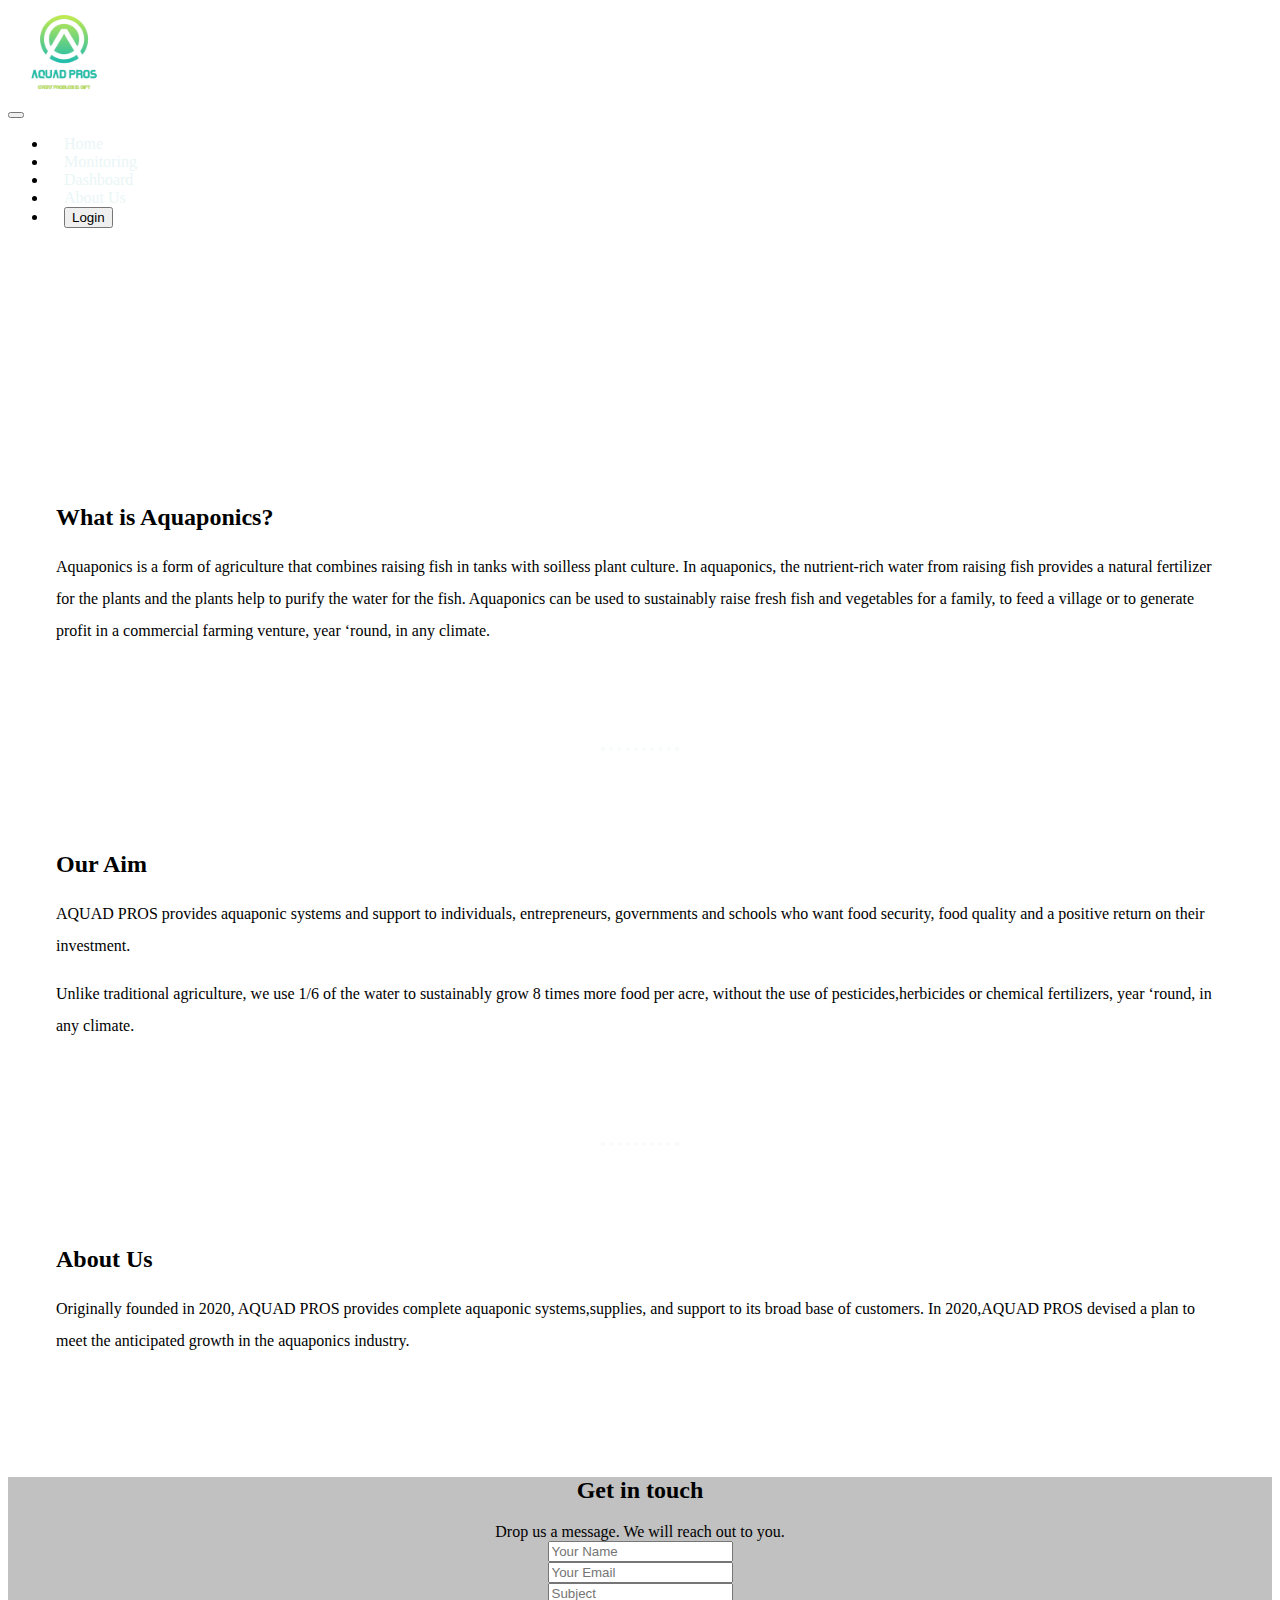
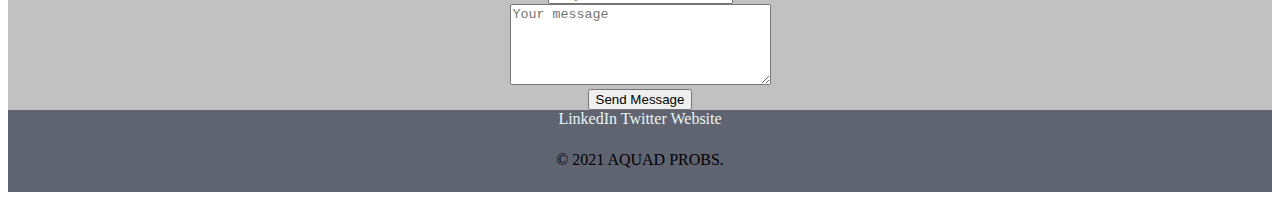
<file: index.html>
<!doctype html>
<html lang="en">

<head>
  <meta charset="utf-8">
  <meta name="viewport" content="width=device-width, initial-scale=1">

  <link href="https://cdn.jsdelivr.net/npm/bootstrap@5.0.1/dist/css/bootstrap.min.css" rel="stylesheet" integrity="sha384-+0n0xVW2eSR5OomGNYDnhzAbDsOXxcvSN1TPprVMTNDbiYZCxYbOOl7+AMvyTG2x" crossorigin="anonymous">
  <link rel="icon" href="images/favicon.ico">
  <title>Aquad Probs Home Page</title>
  <link rel="icon" href="images/favicon.ico">
  <link rel="stylesheet" href="css/styl.css">
  <link rel="stylesheet" href="css/homepg.css">
  </head>

<body>
  <section id="title">
    <nav class="navbar fixed-top navbar-expand-lg navbar-dark bg-dark">
      <div class="container">
        <a class="navbar-brand" href="#"><img src="images/logo.png" height="89px" width="112px" alt="Here is the company Logo"></a>
      </div>
      <button class="navbar-toggler" type="button" data-bs-toggle="collapse" data-bs-target="#Content" aria-controls="navbarSupportedContent" aria-expanded="false" aria-label="Toggle navigation">
        <span class="navbar-toggler-icon"></span>
      </button>
      <div class="collapse navbar-collapse" id="Content">
        <ul class="navbar-nav ml-auto mb-2 mb-lg-0">
          <li class="nav-item">
            <a class="nav-link active" href="index.html">Home</a>
          </li>
          <li class="nav-item">
            <a class="nav-link " href="monitor.html">Monitoring</a>
          </li>
          <li class="nav-item">
            <a class="nav-link " href="dashboard.html">Dashboard</a>
          </li>
          <li class="nav-item">
            <a class="nav-link " href="#aboutus">About Us</a>
          </li>
          <li>
            <a href="signup.html"> <button class="btn btn-outline-light" type="login">Login</button></a>
          </li>
        </ul>

      </div>
    </nav>
  </section>

  <section id="content">
    <div class="row marginj">
      <div class="col">
        <h2>What is Aquaponics?</h2>
        <p>Aquaponics is a form of agriculture that combines raising fish in tanks with soilless plant culture. In aquaponics, the nutrient-rich water from raising fish provides a natural fertilizer for the plants and the plants help to purify the water for the fish. Aquaponics can be used to sustainably raise fresh fish and vegetables for a family, to feed a village or to generate profit in a commercial farming venture, year ‘round, in any climate.</p>
      </div>
      <hr>
      <div class="col">
        <h2>Our Aim</h2>
        <p>AQUAD PROS provides aquaponic systems and support to individuals, entrepreneurs, governments and schools who want food security, food quality and a positive return on their investment.</p>
        <p>Unlike traditional agriculture, we use 1/6 of the water to sustainably grow 8 times more food per acre, without the use of pesticides,herbicides or chemical fertilizers, year ‘round, in any climate.</p>
      </div>
      <hr>
      <div class="col">
        <h2 id="Abuotus" >About Us</h2>
        <p style="padding-bottom:3rem; ">Originally founded in 2020, AQUAD PROS provides complete aquaponic systems,supplies, and support to its broad base of customers. In 2020,AQUAD PROS devised a plan to meet the anticipated growth in the aquaponics industry. </p>
      </div>
      <br>
      <br>
    </div>
    </section>
    <div class="fote">
        <div class="bottom-container">
        	<!-- SECTION HEADER -->
        	<div class="section-header">

        		<h2 class="white-text">Get in touch</h2><div class="white-text section-legend">Drop us a message. We will reach out to you.</div>	</div>
        	<!-- / END SECTION HEADER -->

        	<div class="row">

        <div class="pirate_forms_wrap">

        	<form method="post" id="a33c810727" enctype="application/x-www-form-urlencoded" class="pirate_forms  form_honeypot-on pirate_forms_from_widget-on wordpress-nonce-on pirate-forms-contact-name-on pirate-forms-contact-email-on pirate-forms-contact-subject-on pirate-forms-contact-message-on pirate-forms-contact-submit-on pirate-forms-contact-referrer-on pirate_forms_from_form-on">
        	<div class="pirate-forms-fields-container"><div class="pirate_forms_three_inputs_wrap"><div class="col-lg-4 col-sm-4 form_field_wrap"><input type="text" id="pirate-forms-contact-name" name="pirate-forms-contact-name" class="form-control input" placeholder="Your Name" required="" oninvalid="this.setCustomValidity('Enter your name')" onchange="this.setCustomValidity('')" value=""></div><div class="col-lg-4 col-sm-4 form_field_wrap"><input type="email" id="pirate-forms-contact-email" name="pirate-forms-contact-email" class="form-control input" placeholder="Your Email" required="" oninvalid="this.setCustomValidity('Enter valid email')" onchange="this.setCustomValidity('')" value=""></div><div class="col-lg-4 col-sm-4 form_field_wrap"><input type="text" id="pirate-forms-contact-subject" name="pirate-forms-contact-subject" class="form-control input" placeholder="Subject" required="" oninvalid="this.setCustomValidity('Please enter a subject')" onchange="this.setCustomValidity('')" value=""></div></div><div class="col-lg-12 col-sm-12 form_field_wrap"><textarea rows="5" cols="30" id="pirate-forms-contact-message" name="pirate-forms-contact-message" class="form-control input" placeholder="Your message" required="" oninvalid="this.setCustomValidity('Enter your question or comment')" onchange="this.setCustomValidity('')"></textarea></div><div class="pirate-forms-footer"><div class="col-xs-12 form_field_wrap contact_submit_wrap"><button type="submit" id="pirate-forms-contact-submit" name="pirate-forms-contact-submit" class="btn btn-primary custom-button red-btn pirate-forms-submit-button" placeholder="">Send Message</button></div></div></div>


        </div>
        				</div>

      </div>
    </div>


    <div class="foot-container" style=" align: center">
      <a class="footer-link" href="https://www.linkedin.com/">LinkedIn</a>
      <a class="footer-link" href="https://twitter.com/">Twitter</a>
      <a class="footer-link" href="https://zyack0013.github.io/Aquadprobs/">Website</a>
      <p>© 2021 AQUAD PROBS.</p>
    </div>
    </div>



  <script src="https://cdn.jsdelivr.net/npm/bootstrap@5.0.1/dist/js/bootstrap.bundle.min.js" integrity="sha384-gtEjrD/SeCtmISkJkNUaaKMoLD0//ElJ19smozuHV6z3Iehds+3Ulb9Bn9Plx0x4" crossorigin="anonymous"></script>

</body>

</html>
</file>
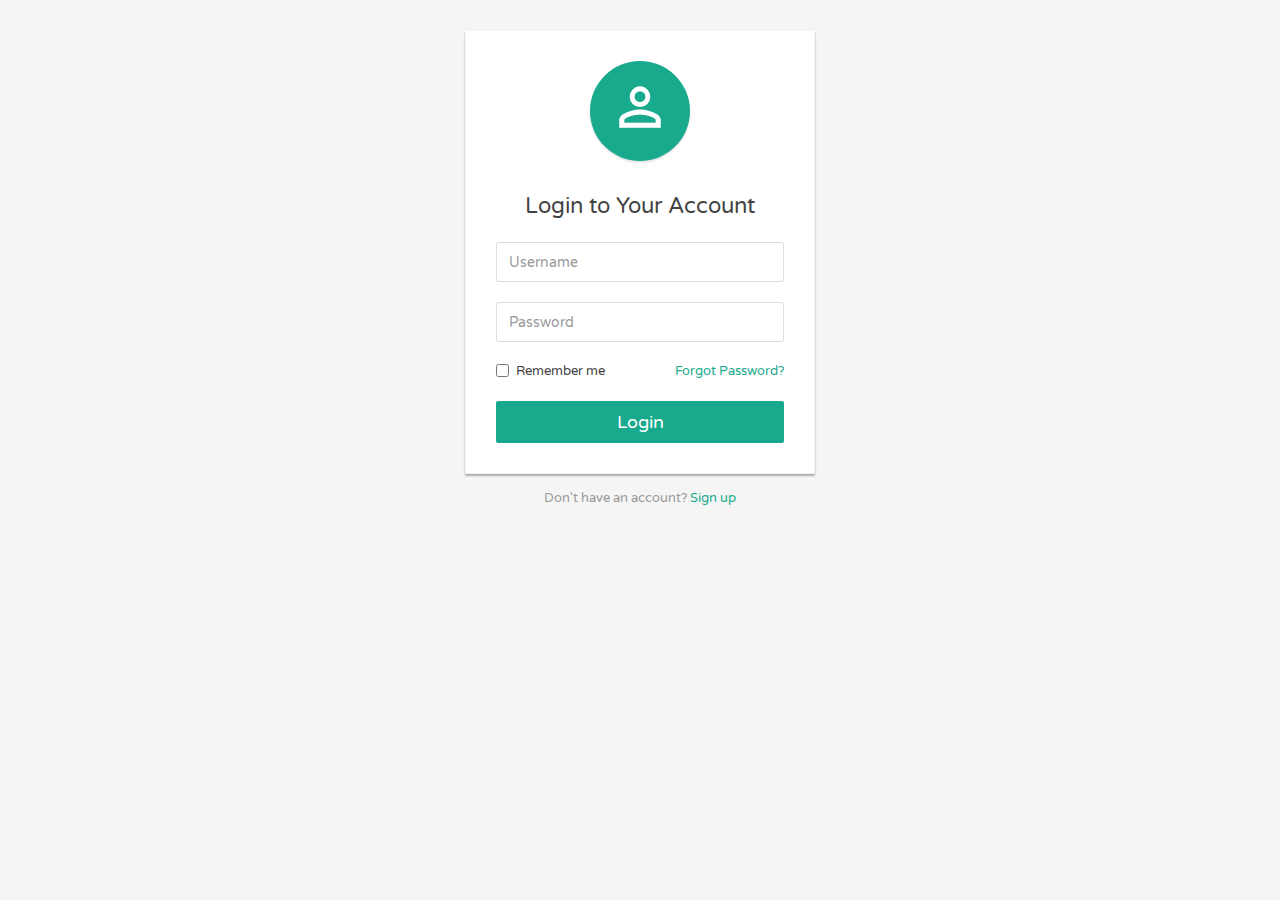
<file: login.html>
<!DOCTYPE html>
<html lang="en" dir="ltr">
  <head>
    <meta charset="utf-8">
    <meta charset="utf-8">
<meta http-equiv="X-UA-Compatible" content="IE=edge">
<meta name="viewport" content="width=device-width, initial-scale=1">
<link rel="stylesheet" href="https://fonts.googleapis.com/icon?family=Material+Icons">
<link href="https://fonts.googleapis.com/css?family=Roboto|Varela+Round" rel="stylesheet">
<link rel="stylesheet" href="https://maxcdn.bootstrapcdn.com/bootstrap/3.3.7/css/bootstrap.min.css">
<script src="https://ajax.googleapis.com/ajax/libs/jquery/1.12.4/jquery.min.js"></script>
<script src="https://maxcdn.bootstrapcdn.com/bootstrap/3.3.7/js/bootstrap.min.js"></script>
    <title>Login page</title>
    <link rel="icon" href="images/favicon.ico">
    <link rel="stylesheet" href="css/styl.css">
    <link rel="stylesheet" href="css/login.css">
  </head>
  <body>

    <div class="login-form">
    <form action="/examples/actions/confirmation.php" method="post">
		<div class="avatar"><i class="material-icons">&#xE7FF;</i></div>
    	<h4 class="modal-title">Login to Your Account</h4>
        <div class="form-group">
            <input type="text" class="form-control" placeholder="Username" required="required">
        </div>
        <div class="form-group">
            <input type="password" class="form-control" placeholder="Password" required="required">
        </div>
        <div class="form-group small clearfix">
            <label class="checkbox-inline"><input type="checkbox"> Remember me</label>
            <a href="#" class="forgot-link">Forgot Password?</a>
        </div>
        <input type="submit" class="btn btn-primary btn-block btn-lg" value="Login">
    </form>
    <div class="text-center small">Don't have an account? <a href="signup.html">Sign up</a></div>
</div>

  </body>
</html>
</file>
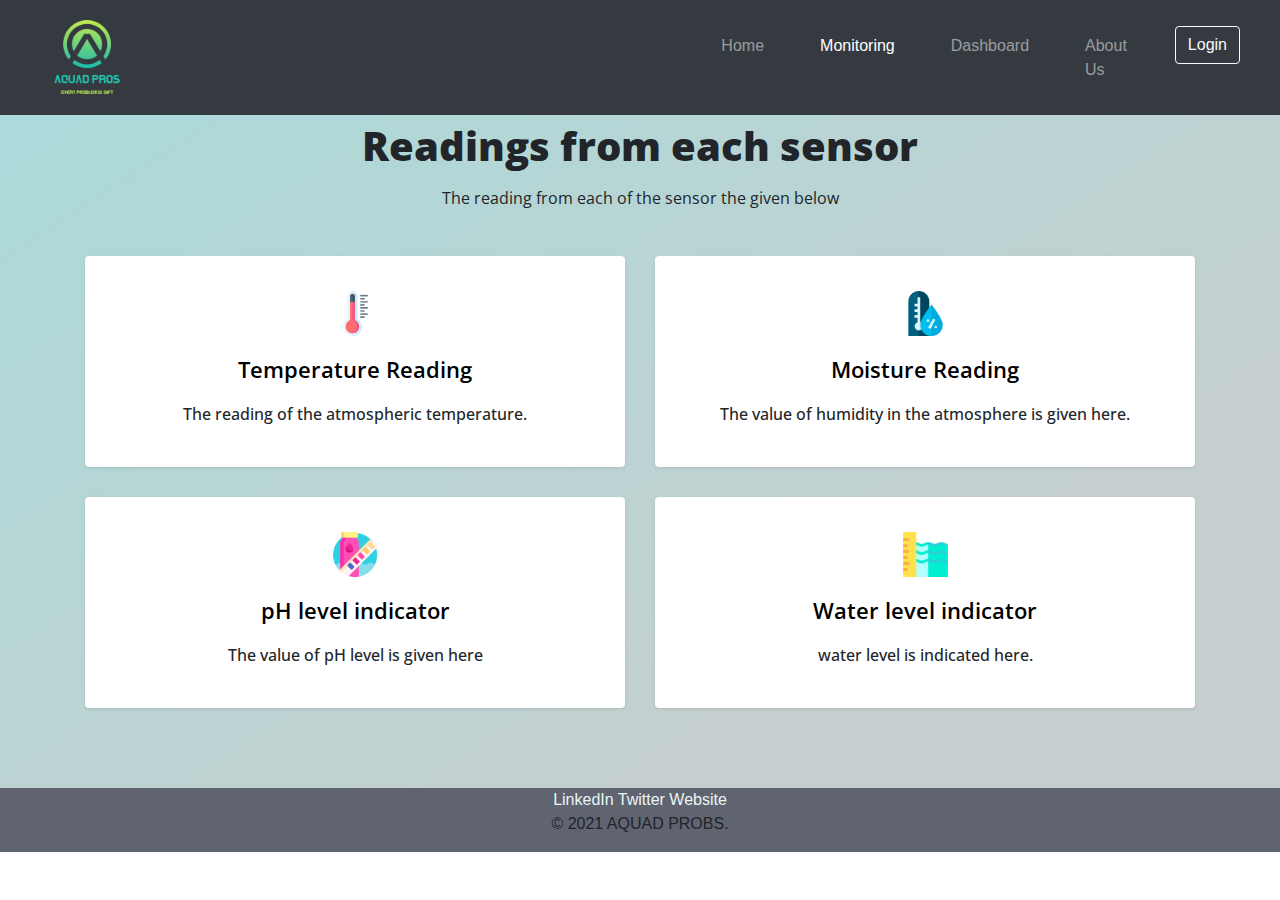
<file: monitor.html>
<!DOCTYPE html>
    <html lang="en">
    <head>
        <meta charset="UTF-8">
        <meta http-equiv="X-UA-Compatible" content="IE=edge">
        <meta name="viewport" content="width=device-width, initial-scale=1.0">
        <link rel="stylesheet" href="css/new.css">
    <link rel="stylesheet" href="https://cdnjs.cloudflare.com/ajax/libs/twitter-bootstrap/4.4.1/css/bootstrap.min.css">
    <link rel="stylesheet" href="https://cdnjs.cloudflare.com/ajax/libs/font-awesome/5.12.1/css/all.min.css">
    <link href="https://fonts.googleapis.com/css?family=Open+Sans:400,500,600,800" rel="stylesheet">
        <title>Monitoring Readings</title>
        <link rel="icon" href="images/favicon.ico">
        <link rel="stylesheet" href="css/styl.css">
    </head>
    <body>
      <section id="title">
        <nav class="navbar fixed-top navbar-expand-lg navbar-dark bg-dark">
          <div class="container">
            <a class="navbar-brand" href="#"><img src="images/logo.png" height="89px" width="112px" alt="Here is the company Logo"></a>
          </div>
          <button class="navbar-toggler" type="button" data-bs-toggle="collapse" data-bs-target="#Content" aria-controls="navbarSupportedContent" aria-expanded="false" aria-label="Toggle navigation">
            <span class="navbar-toggler-icon"></span>
          </button>
          <div class="collapse navbar-collapse" id="Content">
            <ul class="navbar-nav ml-auto mb-2 mb-lg-0">
              <li class="nav-item">
                <a class="nav-link " href="index.html">Home</a>
              </li>
              <li class="nav-item">
                <a class="nav-link active " href="monitor.html">Monitoring</a>
              </li>
              <li class="nav-item">
                <a class="nav-link " href="dashboard.html">Dashboard</a>
              </li>
              <li class="nav-item">
                <a class="nav-link " href="#">About Us</a>
              </li>
              <li>
                <a href="signup.html"> <button class="btn btn-outline-light" type="login">Login</button></a>
              </li>
            </ul>

          </div>
        </nav>
      </section>
    <section class="services-section">
    <div class="container">
    <div class="row">
        <div class="col-12 text-center">
            <h2 class="section-title">Readings from each sensor</h2>
            <p class="section-subtitle mt-3">The reading from each of the sensor the given below</p>
        </div>
        <div class="col-md-6 col-md-6">
            <div class="service-box text-center">
                <div class="icon">
                  <img src="images/thermometer.png"height="45px" width="45px" alt="image of thermometer">
                </div>
                <h3 class="service-box-title s-title h-color">Temperature Reading</h3>
                <p class="s-desc">The reading of the atmospheric temperature.</p>
            </div>
        </div>
        <div class="col-md-6 col-md-6">
            <div class="service-box text-center">
                <div class="s-icon"><img src="images/humidity.png"height="45px" width="45px" alt="image of moisture"></div>
                <h3 class="service-box-title s-title h-color">Moisture Reading</h3>
                <p class="s-desc">The value of humidity in the atmosphere is given here.</p>

            </div>
        </div>
        <div class="col-md-6 col-md-6">
            <div class="service-box text-center">
                <div class="s-icon"><img src="images/pH.png"height="45px" width="45px" alt="image of pH level"></div>
                <h3 class="service-box-title s-title h-color">pH level indicator</h3>
                <p class="s-desc">The value of pH level is given here</p>

            </div>
        </div>
        <div class="col-md-6 col-md-6 ">
            <div class="service-box text-center">
                <div class="s-icon"><img src="images/water.png"height="45px" width="45px" alt="image of water level"></div>
                <h3 class="service-box-title s-title h-color">Water level indicator</h3>
                <p class="s-desc">water level is indicated here.</p>

            </div>
        </div>


    </div>
    </div>
    </section>

    <div class="foot-container" style=" align: center">
      <a class="footer-link" href="https://www.linkedin.com/">LinkedIn</a>
      <a class="footer-link" href="https://twitter.com/">Twitter</a>
      <a class="footer-link" href="https://zyack0013.github.io/Aquadprobs/">Website</a>
      <p>© 2021 AQUAD PROBS.</p>
    </div>
    </div>


    <script src="https://cdn.jsdelivr.net/npm/bootstrap@5.0.1/dist/js/bootstrap.bundle.min.js" integrity="sha384-gtEjrD/SeCtmISkJkNUaaKMoLD0//ElJ19smozuHV6z3Iehds+3Ulb9Bn9Plx0x4" crossorigin="anonymous"></script>
    </body>
    </html>
</file>
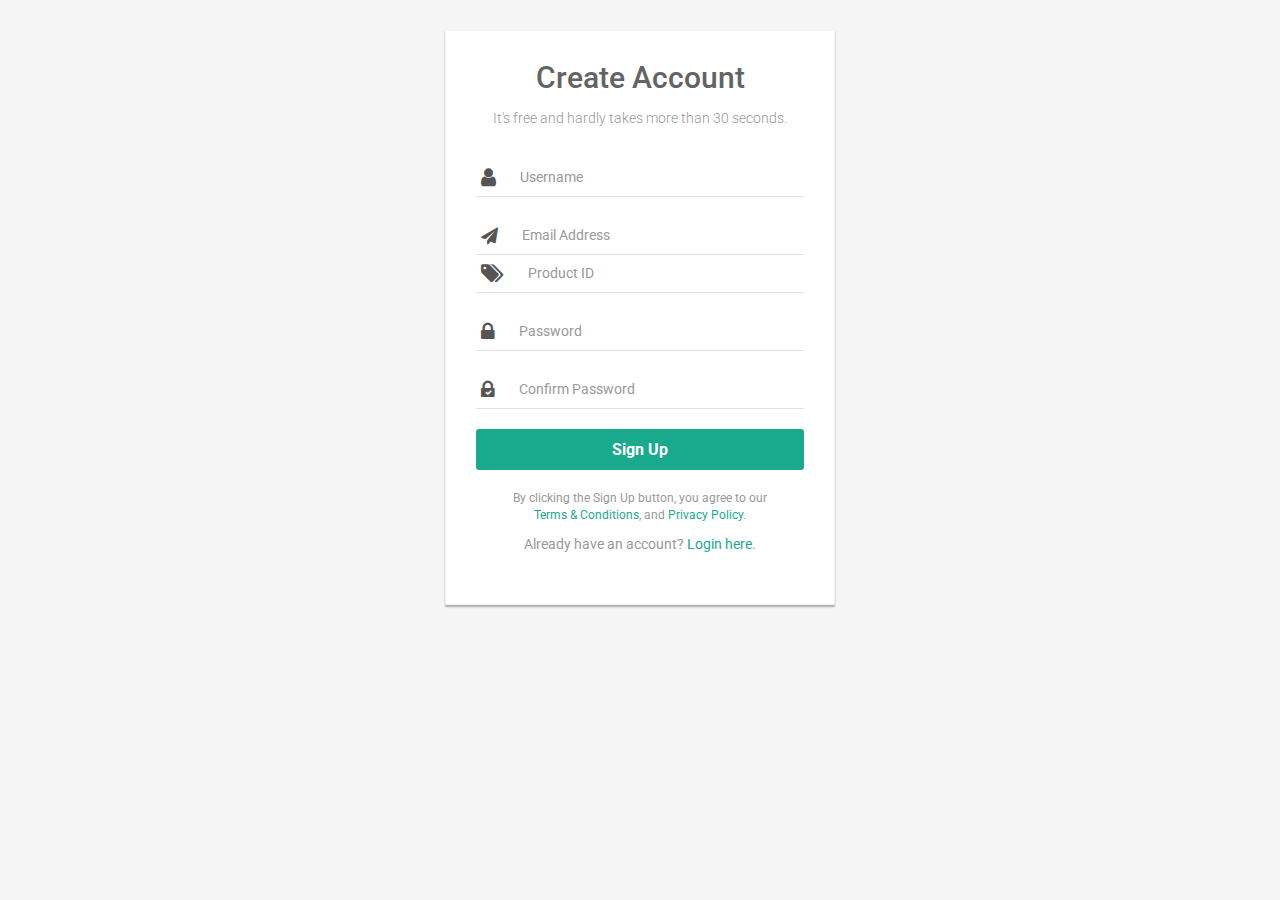
<file: signup.html>
<!DOCTYPE html>
<html lang="en" dir="ltr">

<head>
  <meta charset="utf-8">
  <meta http-equiv="X-UA-Compatible" content="IE=edge">
<meta name="viewport" content="width=device-width, initial-scale=1">
<link href="https://fonts.googleapis.com/css?family=Roboto:400,700" rel="stylesheet">
<link rel="stylesheet" href="https://maxcdn.bootstrapcdn.com/bootstrap/3.3.7/css/bootstrap.min.css">
<link rel="stylesheet" href="https://maxcdn.bootstrapcdn.com/font-awesome/4.7.0/css/font-awesome.min.css">
<script src="https://ajax.googleapis.com/ajax/libs/jquery/1.12.4/jquery.min.js"></script>
<script src="https://maxcdn.bootstrapcdn.com/bootstrap/3.3.7/js/bootstrap.min.js"></script>
  <title>Sign-up page</title>
  <link rel="icon" href="images/favicon.ico">
  <link rel="stylesheet" href="css/styl.css">
  <link rel="stylesheet" href="css/signin.css">
</head>

<body>
  <div class="signup-form">
    <form action="/examples/actions/confirmation.php" method="post">
		<h2>Create Account</h2>
		<p class="lead">It's free and hardly takes more than 30 seconds.</p>
        <div class="form-group">
			<div class="input-group">
				<span class="input-group-addon"><i class="fa fa-user"></i></span>
				<input type="text" class="form-control" name="username" placeholder="Username" required="required">
			</div>
        </div>
        <div class="form-group">
			<div class="input-group">
				<span class="input-group-addon"><i class="fa fa-paper-plane"></i></span>
				<input type="email" class="form-control" name="email" placeholder="Email Address" required="required">
			</div>
      <div class="form-group">
    <div class="input-group">
      <span class="input-group-addon"><i class="fa fa-tags" ></i></span>
      <input type="text" class="form-control" name="product_id" placeholder="Product ID" required="required">
    </div>
      </div>

		<div class="form-group">
			<div class="input-group">
				<span class="input-group-addon"><i class="fa fa-lock"></i></span>
				<input type="text" class="form-control" name="password" placeholder="Password" required="required">
			</div>
        </div>
		<div class="form-group">
			<div class="input-group">
				<span class="input-group-addon">
					<i class="fa fa-lock"></i>
					<i class="fa fa-check"></i>
				</span>
				<input type="text" class="form-control" name="confirm_password" placeholder="Confirm Password" required="required">
			</div>
        </div>
		<div class="form-group">
            <button type="submit" class="btn btn-primary btn-block btn-lg">Sign Up</button>
        </div>
		<p class="small text-center">By clicking the Sign Up button, you agree to our <br><a href="#">Terms &amp; Conditions</a>, and <a href="#">Privacy Policy</a>.</p>
    </form>
	<div class="text-center">Already have an account? <a href="login.html">Login here</a>.</div>
</div>


</body>

</html>
</file>
<file: css/styl.css>
.navbar-nav > li{
  padding-left:1rem;
  padding-right:1.5rem;
}


.dash-head {
  margin-top: 12rem;

}

a{
  text-decoration: none;
  color: #EAF6F6;
}

.foot-container{
  background-color: #606470;
  text-align: center;
  align-content: center;
}
</file>
<file: css/homepg.css>
p{
  line-height: 2;
}

hr{
  border: dotted #EAF6F6 4px;
  border-bottom: none;
  width: 6%;
  margin: 100px auto;
  opacity: .36;

}
a{
  text-decoration: none;
  color: #EAF6F6;
}


.marginj {
  padding-top: 15rem;
  padding-left:3rem ;
  padding-right: 3rem;

}

.fote{
  align-content: center;
  align-items: center;
  text-align: center;
}
.bottom-container{

  background-color: #c1c1c1;
  align: center;
}
.foot-container{
  background-color: #606470;
  text-align: center;
  align-content: center;
}


#content{
  font-family: var(--bs-font-sans-serif);
}
</file>
<file: css/login.css>
body {
        color: #999;
		background: #f5f5f5;
		font-family: 'Varela Round', sans-serif;
	}
	.form-control {
		box-shadow: none;
		border-color: #ddd;
	}
	.form-control:focus {
		border-color: #19aa8d;
	}
	.login-form {
        width: 350px;
		margin: 0 auto;
		padding: 30px 0;
	}
    .login-form form {
        color: #434343;
		border-radius: 1px;
    	margin-bottom: 15px;
        background: #fff;
		border: 1px solid #f3f3f3;
        box-shadow: 0px 2px 2px rgba(0, 0, 0, 0.3);
        padding: 30px;
	}
	.login-form h4 {
		text-align: center;
		font-size: 22px;
        margin-bottom: 20px;
	}
    .login-form .avatar {
        color: #fff;
		margin: 0 auto 30px;
        text-align: center;
		width: 100px;
		height: 100px;
		border-radius: 50%;
		z-index: 9;
		background: #19aa8d;
		padding: 15px;
		box-shadow: 0px 2px 2px rgba(0, 0, 0, 0.1);
	}
    .login-form .avatar i {
        font-size: 62px;
    }
    .login-form .form-group {
        margin-bottom: 20px;
    }
	.login-form .form-control, .login-form .btn {
		min-height: 40px;
		border-radius: 2px;
        transition: all 0.5s;
	}
	.login-form .close {
        position: absolute;
		top: 15px;
		right: 15px;
	}
	.login-form .btn {
		background: #19aa8d;
		border: none;
		line-height: normal;
	}
	.login-form .btn:hover, .login-form .btn:focus {
		background: #179b81;
	}
    .login-form .checkbox-inline {
        float: left;
    }
    .login-form input[type="checkbox"] {
        margin-top: 2px;
    }
    .login-form .forgot-link {
        float: right;
    }
    .login-form .small {
        font-size: 13px;
    }
    .login-form a {
        color: #19aa8d;
    }
</file>
<file: css/new.css>
.section-title {
  font-family: var(--bs-font-sans-serif);
	font-size: 40px;
	font-weight: 800;
	margin-top: 2.6rem;
}



.services-section {
	background-color: #f9fcff;
  background-image: linear-gradient(147deg, #a8dbdb 0%, #c5cfcf 74%);
	font-family: 'Open Sans', sans-serif;
	padding: 80px 0;
}

.service-box {
	background: #fff;
	border-radius: 4px;
	box-shadow: 0px 1px 3px 0px rgba(0, 0, 0, 0.1);
	margin-top: 30px;
	padding: 35px 25px 25px 25px;
	transition: all .2s;
}

.service-box:hover {
	box-shadow: 1px 4px 16px #dcdcdc;
	transform: translateY(-6px);
}

.service-box:hover .btn {
	background: #ea3d48;
	border: 2px solid #ea3d48;
	color: #fff;
}

.service-box .btn {
	border: 2px solid #dcdcdc;
	border-radius: 50px;
	font-size: 14px;
	font-weight: 600;
	padding: 7px 15px;
}

.service-box .btn i {
	font-size: 11px;
	margin-left: 3px;
}

.service-box .s-icon i {
	color: #e93f4a;
	font-size: 45px;
}

.service-box .s-title {
	color: #000;
	font-size: 22px;
	font-weight: 600;
	margin-top: 20px;
}

.service-box .s-desc {
	font-size: 16px;
	font-weight: 500;
	line-height: 1.5;
	margin-top: 20px;
}

@media screen and (max-width:767px) {
	.services-section {
		padding: 40px 0;
	}
	.section-title {
		font-size: 24px;
		font-weight: 600;
	}
	.service-box {
		margin-top: 15px;
	}
}

a{
  text-decoration: none;
  color: #EAF6F6;
}

.foot-container{
  background-color: #606470;
  text-align: center;
  align-content: center;
}
</file>
<file: css/signin.css>
body {
		color: #999;
		background: #f5f5f5;
		font-family: 'Roboto', sans-serif;
	}
	.form-control, .form-control:focus, .input-group-addon {
		border-color: #e1e1e1;
        border-radius: 0;
	}
	.signup-form {
		width: 390px;
		margin: 0 auto;
		padding: 30px 0;
	}
	.signup-form h2 {
		color: #636363;
        margin: 0 0 15px;
		text-align: center;
    }
    .signup-form .lead {
        font-size: 14px;
		margin-bottom: 30px;
		text-align: center;
	}
    .signup-form form {
		border-radius: 1px;
    	margin-bottom: 15px;
        background: #fff;
		border: 1px solid #f3f3f3;
        box-shadow: 0px 2px 2px rgba(0, 0, 0, 0.3);
        padding: 30px;
    }
	.signup-form .form-group {
		margin-bottom: 20px;
	}
	.signup-form label {
		font-weight: normal;
		font-size: 13px;
	}
	.signup-form .form-control {
		min-height: 38px;
		box-shadow: none !important;
		border-width: 0 0 1px 0;
	}
	.signup-form .input-group-addon {
		max-width: 42px;
		text-align: center;
		background: none;
		border-width: 0 0 1px 0;
		padding-left: 5px;
	}
    .signup-form .btn {
        font-size: 16px;
        font-weight: bold;
		background: #19aa8d;
        border-radius: 3px;
		border: none;
		min-width: 140px;
        outline: none !important;
    }
	.signup-form .btn:hover, .signup-form .btn:focus {
		background: #179b81;
	}
	.signup-form a {
		color: #19aa8d;
		text-decoration: none;
	}
	.signup-form a:hover {
		text-decoration: underline;
	}
	.signup-form .fa {
		font-size: 21px;
	}
	.signup-form .fa-paper-plane {
		font-size: 17px;
	}
	.signup-form .fa-check {
		color: #fff;
		left: 9px;
		top: 18px;
		font-size: 7px;
		position: absolute;
	}
</file>
